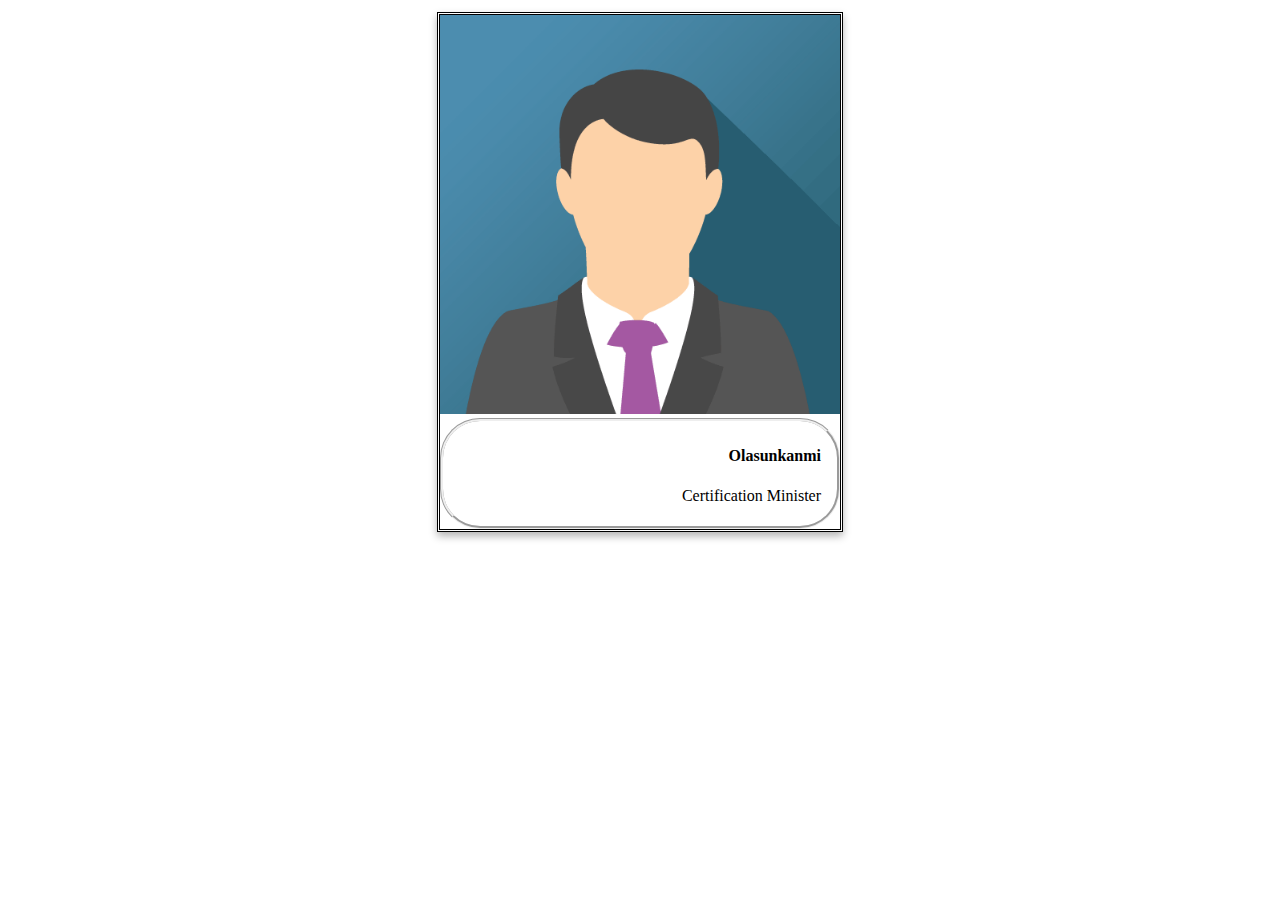
<file: Card/index.html>
<!DOCTYPE html>
<html lang="en">
<head>
    <meta charset="UTF-8">
    <meta http-equiv="X-UA-Compatible" content="IE=edge">
    <meta name="viewport" content="width=device-width, initial-scale=1.0">
    <title>card</title>
    <link rel="stylesheet" href="style.css">
</head>
<body> 

   <div class="card">
       <img src="Asset/Card Img" alt="">
   <div class="container">
   <h4>Olasunkanmi</h4>
   <p>Certification Minister</p>
   </div>
   </div>
</body>
</html>
</file>
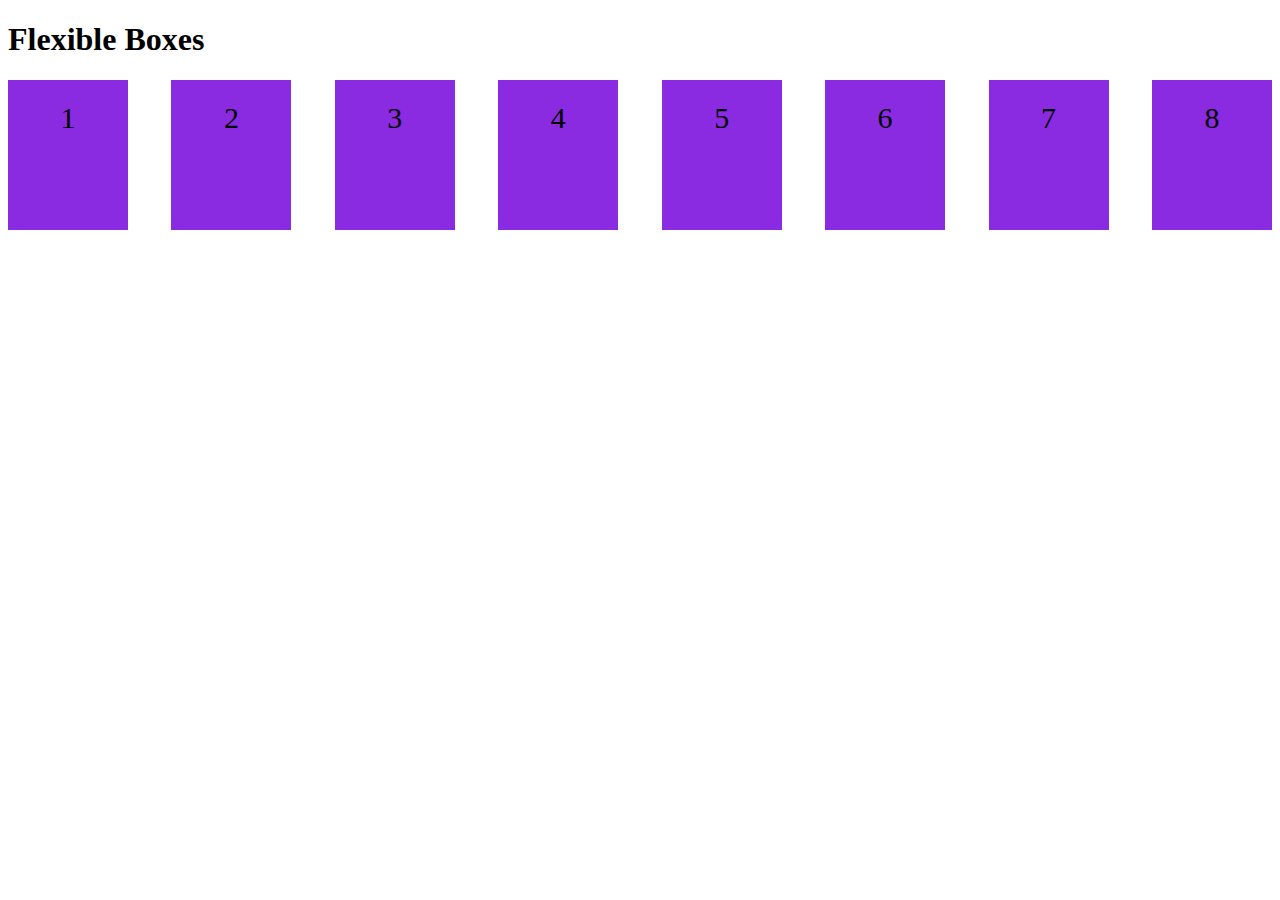
<file: Flex/index.html>
<!DOCTYPE html>
<html lang="en">
<head>
    <meta charset="UTF-8">
    <meta http-equiv="X-UA-Compatible" content="IE=edge">
    <meta name="viewport" content="width=device-width, initial-scale=1.0">
    <title>Flex Display</title>
    <link rel="stylesheet" href="style.css">
</head>
<body>
    <h1>Flexible Boxes</h1>
    <!-- This is our flex display -->
    <div class="flex-container">
        <div>1</div>
        <div>2</div>
        <div>3</div>
        <div>4</div>
        <div>5</div>
        <div>6</div>
        <div>7</div>
        <div>8</div>
        
    </div>


    
</body>
</html>
</file>
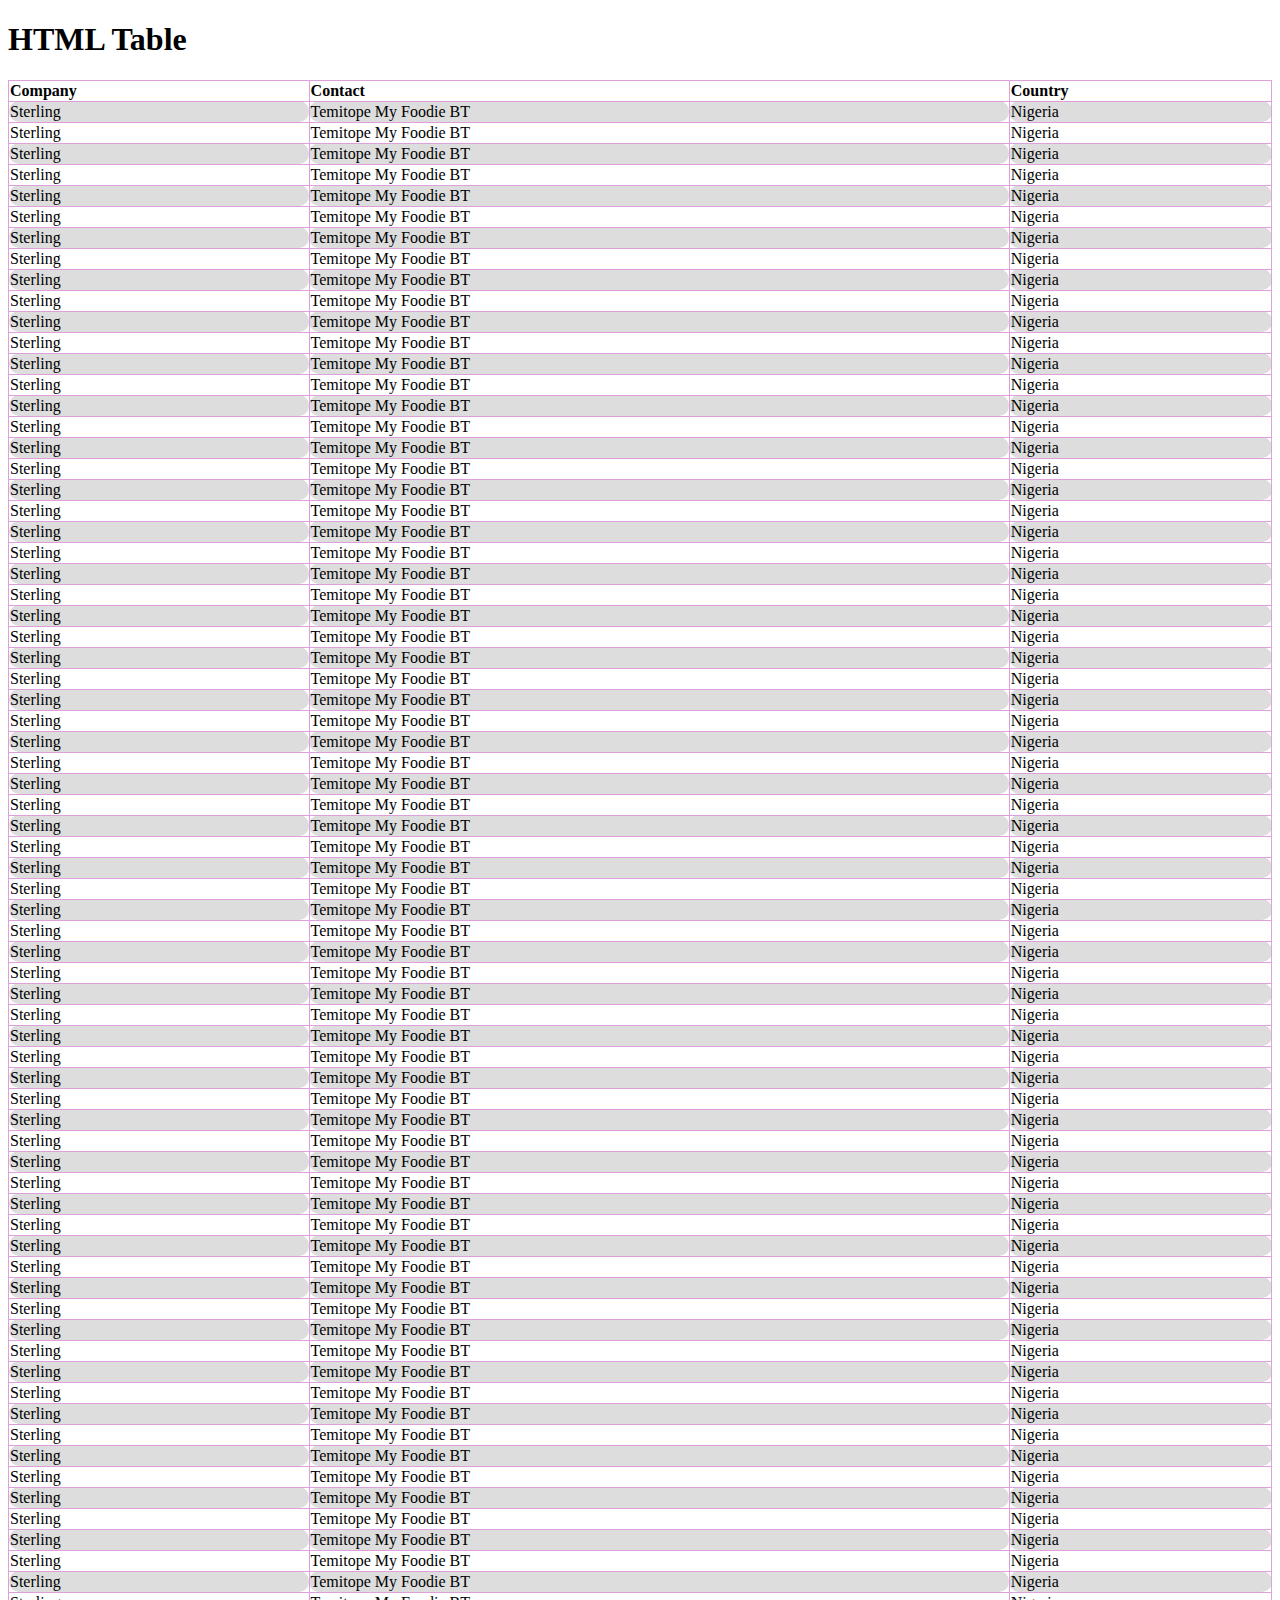
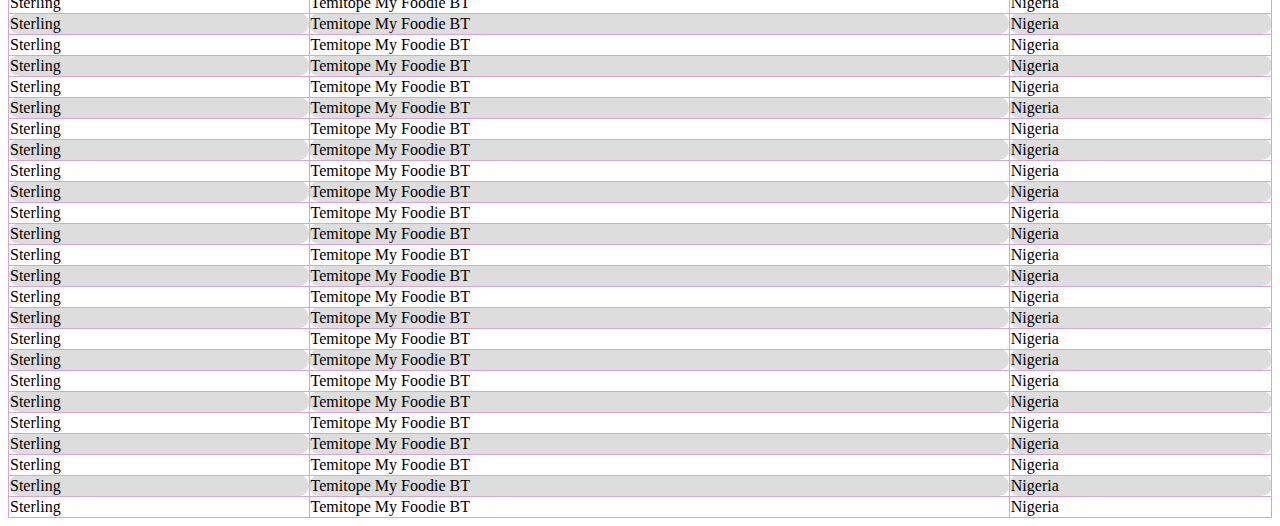
<file: HTML-TABLE/index.html>
<!DOCTYPE html>
<html lang="en">
<head>
    <meta charset="UTF-8">
    <meta http-equiv="X-UA-Compatible" content="IE=edge">
    <meta name="viewport" content="width=, initial-scale=1.0">
    <title>Sorted</title>
    <link rel="stylesheet" href="style.css">
</head>
<body>
    <h1>HTML Table</h1>

    <table>

        <tr>

            <th>Company</th>
            <th>Contact</th>
            <th>Country</th>
        </tr>

        <tr>
            <td>Sterling</td>
            <td>Temitope My Foodie BT</td>
            <td>Nigeria</td>
        </tr>

        <tr>
            <td>Sterling</td>
            <td>Temitope My Foodie BT</td>
            <td>Nigeria</td>
        </tr>

        <tr>
            <td>Sterling</td>
            <td>Temitope My Foodie BT</td>
            <td>Nigeria</td>
        </tr>

        <tr>
            <td>Sterling</td>
            <td>Temitope My Foodie BT</td>
            <td>Nigeria</td>
        </tr>

        <tr>
            <td>Sterling</td>
            <td>Temitope My Foodie BT</td>
            <td>Nigeria</td>
        </tr>
        <tr>
            <td>Sterling</td>
            <td>Temitope My Foodie BT</td>
            <td>Nigeria</td>
        </tr>
        <tr>
            <td>Sterling</td>
            <td>Temitope My Foodie BT</td>
            <td>Nigeria</td>
        </tr>
        <tr>
            <td>Sterling</td>
            <td>Temitope My Foodie BT</td>
            <td>Nigeria</td>
        </tr>
        <tr>
            <td>Sterling</td>
            <td>Temitope My Foodie BT</td>
            <td>Nigeria</td>
        </tr>
        <tr>
            <td>Sterling</td>
            <td>Temitope My Foodie BT</td>
            <td>Nigeria</td>
        </tr>
        <tr>
            <td>Sterling</td>
            <td>Temitope My Foodie BT</td>
            <td>Nigeria</td>
        </tr>
        <tr>
            <td>Sterling</td>
            <td>Temitope My Foodie BT</td>
            <td>Nigeria</td>
        </tr>
        <tr>
            <td>Sterling</td>
            <td>Temitope My Foodie BT</td>
            <td>Nigeria</td>
        </tr>
        <tr>
            <td>Sterling</td>
            <td>Temitope My Foodie BT</td>
            <td>Nigeria</td>
        </tr>
        <tr>
            <td>Sterling</td>
            <td>Temitope My Foodie BT</td>
            <td>Nigeria</td>
        </tr>
        <tr>
            <td>Sterling</td>
            <td>Temitope My Foodie BT</td>
            <td>Nigeria</td>
        </tr>
        <tr>
            <td>Sterling</td>
            <td>Temitope My Foodie BT</td>
            <td>Nigeria</td>
        </tr>
        <tr>
            <td>Sterling</td>
            <td>Temitope My Foodie BT</td>
            <td>Nigeria</td>
        </tr>
        <tr>
            <td>Sterling</td>
            <td>Temitope My Foodie BT</td>
            <td>Nigeria</td>
        </tr>
        <tr>
            <td>Sterling</td>
            <td>Temitope My Foodie BT</td>
            <td>Nigeria</td>
        </tr>
        <tr>
            <td>Sterling</td>
            <td>Temitope My Foodie BT</td>
            <td>Nigeria</td>
        </tr>
        <tr>
            <td>Sterling</td>
            <td>Temitope My Foodie BT</td>
            <td>Nigeria</td>
        </tr>
        <tr>
            <td>Sterling</td>
            <td>Temitope My Foodie BT</td>
            <td>Nigeria</td>
        </tr>
        <tr>
            <td>Sterling</td>
            <td>Temitope My Foodie BT</td>
            <td>Nigeria</td>
        </tr>
        <tr>
            <td>Sterling</td>
            <td>Temitope My Foodie BT</td>
            <td>Nigeria</td>
        </tr>
        <tr>
            <td>Sterling</td>
            <td>Temitope My Foodie BT</td>
            <td>Nigeria</td>
        </tr>
        <tr>
            <td>Sterling</td>
            <td>Temitope My Foodie BT</td>
            <td>Nigeria</td>
        </tr>
        <tr>
            <td>Sterling</td>
            <td>Temitope My Foodie BT</td>
            <td>Nigeria</td>
        </tr>
        <tr>
            <td>Sterling</td>
            <td>Temitope My Foodie BT</td>
            <td>Nigeria</td>
        </tr>
        <tr>
            <td>Sterling</td>
            <td>Temitope My Foodie BT</td>
            <td>Nigeria</td>
        </tr>
        <tr>
            <td>Sterling</td>
            <td>Temitope My Foodie BT</td>
            <td>Nigeria</td>
        </tr>
        <tr>
            <td>Sterling</td>
            <td>Temitope My Foodie BT</td>
            <td>Nigeria</td>
        </tr>
        <tr>
            <td>Sterling</td>
            <td>Temitope My Foodie BT</td>
            <td>Nigeria</td>
        </tr>
        <tr>
            <td>Sterling</td>
            <td>Temitope My Foodie BT</td>
            <td>Nigeria</td>
        </tr>
        <tr>
            <td>Sterling</td>
            <td>Temitope My Foodie BT</td>
            <td>Nigeria</td>
        </tr>
        <tr>
            <td>Sterling</td>
            <td>Temitope My Foodie BT</td>
            <td>Nigeria</td>
        </tr>
        <tr>
            <td>Sterling</td>
            <td>Temitope My Foodie BT</td>
            <td>Nigeria</td>
        </tr>
        <tr>
            <td>Sterling</td>
            <td>Temitope My Foodie BT</td>
            <td>Nigeria</td>
        </tr>
        <tr>
            <td>Sterling</td>
            <td>Temitope My Foodie BT</td>
            <td>Nigeria</td>
        </tr>
        <tr>
            <td>Sterling</td>
            <td>Temitope My Foodie BT</td>
            <td>Nigeria</td>
        </tr>
        <tr>
            <td>Sterling</td>
            <td>Temitope My Foodie BT</td>
            <td>Nigeria</td>
        </tr>
        <tr>
            <td>Sterling</td>
            <td>Temitope My Foodie BT</td>
            <td>Nigeria</td>
        </tr>
        <tr>
            <td>Sterling</td>
            <td>Temitope My Foodie BT</td>
            <td>Nigeria</td>
        </tr>
        <tr>
            <td>Sterling</td>
            <td>Temitope My Foodie BT</td>
            <td>Nigeria</td>
        </tr>
        <tr>
            <td>Sterling</td>
            <td>Temitope My Foodie BT</td>
            <td>Nigeria</td>
        </tr>
        <tr>
            <td>Sterling</td>
            <td>Temitope My Foodie BT</td>
            <td>Nigeria</td>
        </tr>
        <tr>
            <td>Sterling</td>
            <td>Temitope My Foodie BT</td>
            <td>Nigeria</td>
        </tr>
        <tr>
            <td>Sterling</td>
            <td>Temitope My Foodie BT</td>
            <td>Nigeria</td>
        </tr>
        <tr>
            <td>Sterling</td>
            <td>Temitope My Foodie BT</td>
            <td>Nigeria</td>
        </tr>
        <tr>
            <td>Sterling</td>
            <td>Temitope My Foodie BT</td>
            <td>Nigeria</td>
        </tr>
        <tr>
            <td>Sterling</td>
            <td>Temitope My Foodie BT</td>
            <td>Nigeria</td>
        </tr>
        <tr>
            <td>Sterling</td>
            <td>Temitope My Foodie BT</td>
            <td>Nigeria</td>
        </tr>
        <tr>
            <td>Sterling</td>
            <td>Temitope My Foodie BT</td>
            <td>Nigeria</td>
        </tr>
        <tr>
            <td>Sterling</td>
            <td>Temitope My Foodie BT</td>
            <td>Nigeria</td>
        </tr>
        <tr>
            <td>Sterling</td>
            <td>Temitope My Foodie BT</td>
            <td>Nigeria</td>
        </tr>
        <tr>
            <td>Sterling</td>
            <td>Temitope My Foodie BT</td>
            <td>Nigeria</td>
        </tr>
        <tr>
            <td>Sterling</td>
            <td>Temitope My Foodie BT</td>
            <td>Nigeria</td>
        </tr>
        <tr>
            <td>Sterling</td>
            <td>Temitope My Foodie BT</td>
            <td>Nigeria</td>
        </tr>
        <tr>
            <td>Sterling</td>
            <td>Temitope My Foodie BT</td>
            <td>Nigeria</td>
        </tr>
        <tr>
            <td>Sterling</td>
            <td>Temitope My Foodie BT</td>
            <td>Nigeria</td>
        </tr>
        <tr>
            <td>Sterling</td>
            <td>Temitope My Foodie BT</td>
            <td>Nigeria</td>
        </tr>
        <tr>
            <td>Sterling</td>
            <td>Temitope My Foodie BT</td>
            <td>Nigeria</td>
        </tr>
        <tr>
            <td>Sterling</td>
            <td>Temitope My Foodie BT</td>
            <td>Nigeria</td>
        </tr>
        <tr>
            <td>Sterling</td>
            <td>Temitope My Foodie BT</td>
            <td>Nigeria</td>
        </tr>
        <tr>
            <td>Sterling</td>
            <td>Temitope My Foodie BT</td>
            <td>Nigeria</td>
        </tr>
        <tr>
            <td>Sterling</td>
            <td>Temitope My Foodie BT</td>
            <td>Nigeria</td>
        </tr>
        <tr>
            <td>Sterling</td>
            <td>Temitope My Foodie BT</td>
            <td>Nigeria</td>
        </tr>
        <tr>
            <td>Sterling</td>
            <td>Temitope My Foodie BT</td>
            <td>Nigeria</td>
        </tr>
        <tr>
            <td>Sterling</td>
            <td>Temitope My Foodie BT</td>
            <td>Nigeria</td>
        </tr>
        <tr>
            <td>Sterling</td>
            <td>Temitope My Foodie BT</td>
            <td>Nigeria</td>
        </tr>
        <tr>
            <td>Sterling</td>
            <td>Temitope My Foodie BT</td>
            <td>Nigeria</td>
        </tr>
        <tr>
            <td>Sterling</td>
            <td>Temitope My Foodie BT</td>
            <td>Nigeria</td>
        </tr>
        <tr>
            <td>Sterling</td>
            <td>Temitope My Foodie BT</td>
            <td>Nigeria</td>
        </tr>
        <tr>
            <td>Sterling</td>
            <td>Temitope My Foodie BT</td>
            <td>Nigeria</td>
        </tr>
        <tr>
            <td>Sterling</td>
            <td>Temitope My Foodie BT</td>
            <td>Nigeria</td>
        </tr>
        <tr>
            <td>Sterling</td>
            <td>Temitope My Foodie BT</td>
            <td>Nigeria</td>
        </tr>
        <tr>
            <td>Sterling</td>
            <td>Temitope My Foodie BT</td>
            <td>Nigeria</td>
        </tr>
        <tr>
            <td>Sterling</td>
            <td>Temitope My Foodie BT</td>
            <td>Nigeria</td>
        </tr>
        <tr>
            <td>Sterling</td>
            <td>Temitope My Foodie BT</td>
            <td>Nigeria</td>
        </tr>
        <tr>
            <td>Sterling</td>
            <td>Temitope My Foodie BT</td>
            <td>Nigeria</td>
        </tr>
        <tr>
            <td>Sterling</td>
            <td>Temitope My Foodie BT</td>
            <td>Nigeria</td>
        </tr>
        <tr>
            <td>Sterling</td>
            <td>Temitope My Foodie BT</td>
            <td>Nigeria</td>
        </tr>
        <tr>
            <td>Sterling</td>
            <td>Temitope My Foodie BT</td>
            <td>Nigeria</td>
        </tr>
        <tr>
            <td>Sterling</td>
            <td>Temitope My Foodie BT</td>
            <td>Nigeria</td>
        </tr>
        <tr>
            <td>Sterling</td>
            <td>Temitope My Foodie BT</td>
            <td>Nigeria</td>
        </tr>
        <tr>
            <td>Sterling</td>
            <td>Temitope My Foodie BT</td>
            <td>Nigeria</td>
        </tr>
        <tr>
            <td>Sterling</td>
            <td>Temitope My Foodie BT</td>
            <td>Nigeria</td>
        </tr>
        <tr>
            <td>Sterling</td>
            <td>Temitope My Foodie BT</td>
            <td>Nigeria</td>
        </tr>
        <tr>
            <td>Sterling</td>
            <td>Temitope My Foodie BT</td>
            <td>Nigeria</td>
        </tr>
        <tr>
            <td>Sterling</td>
            <td>Temitope My Foodie BT</td>
            <td>Nigeria</td>
        </tr>
        <tr>
            <td>Sterling</td>
            <td>Temitope My Foodie BT</td>
            <td>Nigeria</td>
        </tr>
        <tr>
            <td>Sterling</td>
            <td>Temitope My Foodie BT</td>
            <td>Nigeria</td>
        </tr>
        <tr>
            <td>Sterling</td>
            <td>Temitope My Foodie BT</td>
            <td>Nigeria</td>
        </tr>
        <tr>
            <td>Sterling</td>
            <td>Temitope My Foodie BT</td>
            <td>Nigeria</td>
        </tr>
        <tr>
            <td>Sterling</td>
            <td>Temitope My Foodie BT</td>
            <td>Nigeria</td>
        </tr>
        <tr>
            <td>Sterling</td>
            <td>Temitope My Foodie BT</td>
            <td>Nigeria</td>
        </tr>
    </table>
</body>
</html>
</file>
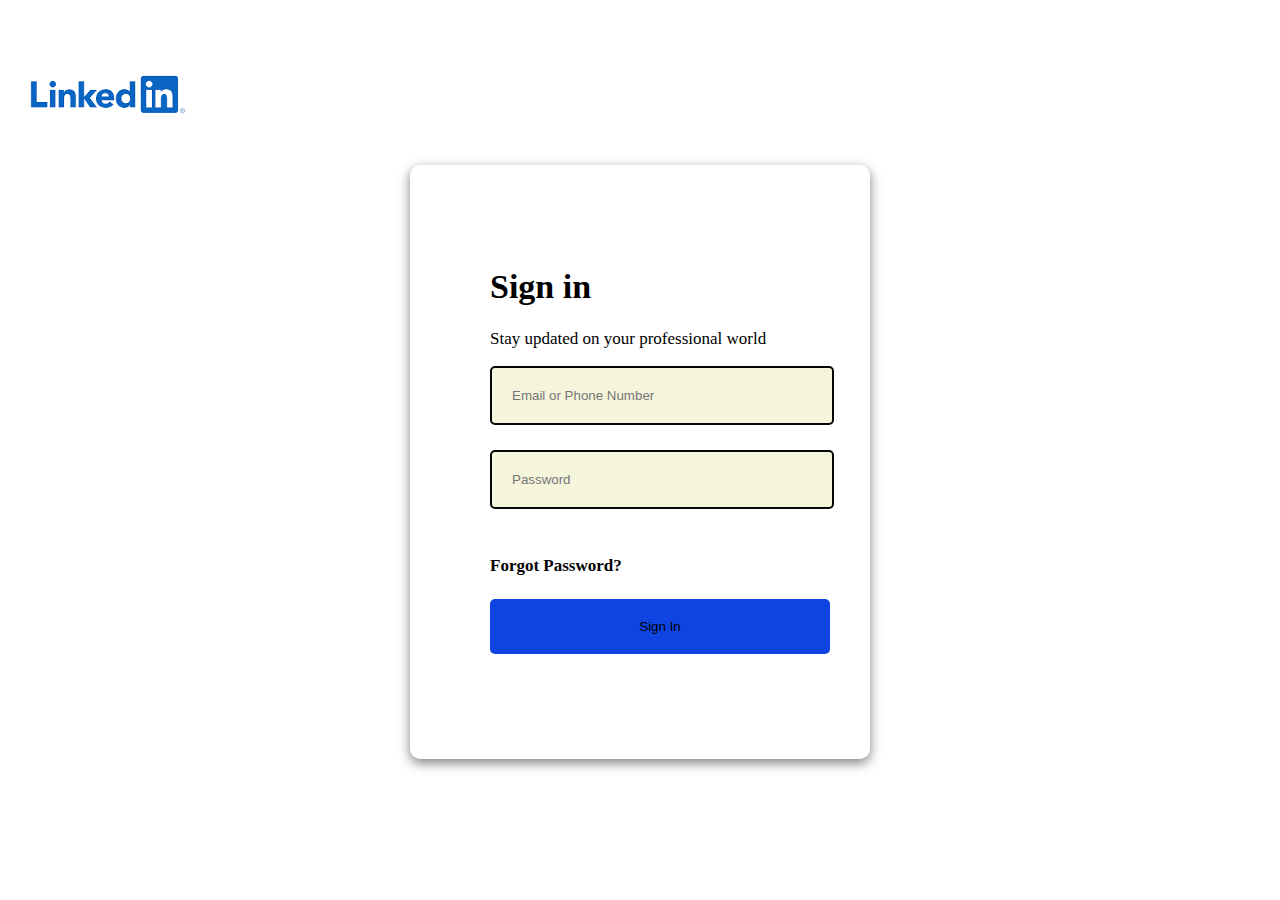
<file: LinkedIn sign in and sign up project/Index.html>
<!DOCTYPE html>
<html lang="en">
<head>
    <meta charset="UTF-8">
    <meta http-equiv="X-UA-Compatible" content="IE=edge">
    <meta name="viewport" content="width=device-width, initial-scale=1.0">
    <title>LinkedIn</title>
    <link rel="stylesheet" href="style.css">
</head>
<body>

   <img src="Asset/LinkedIn Img.jpg" alt=""> 

   <form action="" method="post">

   <h1>Sign in</h1>

   <p>Stay updated on your professional world</p>

    <div>
        
       <input type="text" placeholder="Email or Phone Number">
        
        <input type="password" placeholder="Password">

        <h4>Forgot Password?</h4>

     <div><input type="submit" class="submit" value="Sign In"></div> 
    </div>
  


</form>


</body>
</html>
</file>
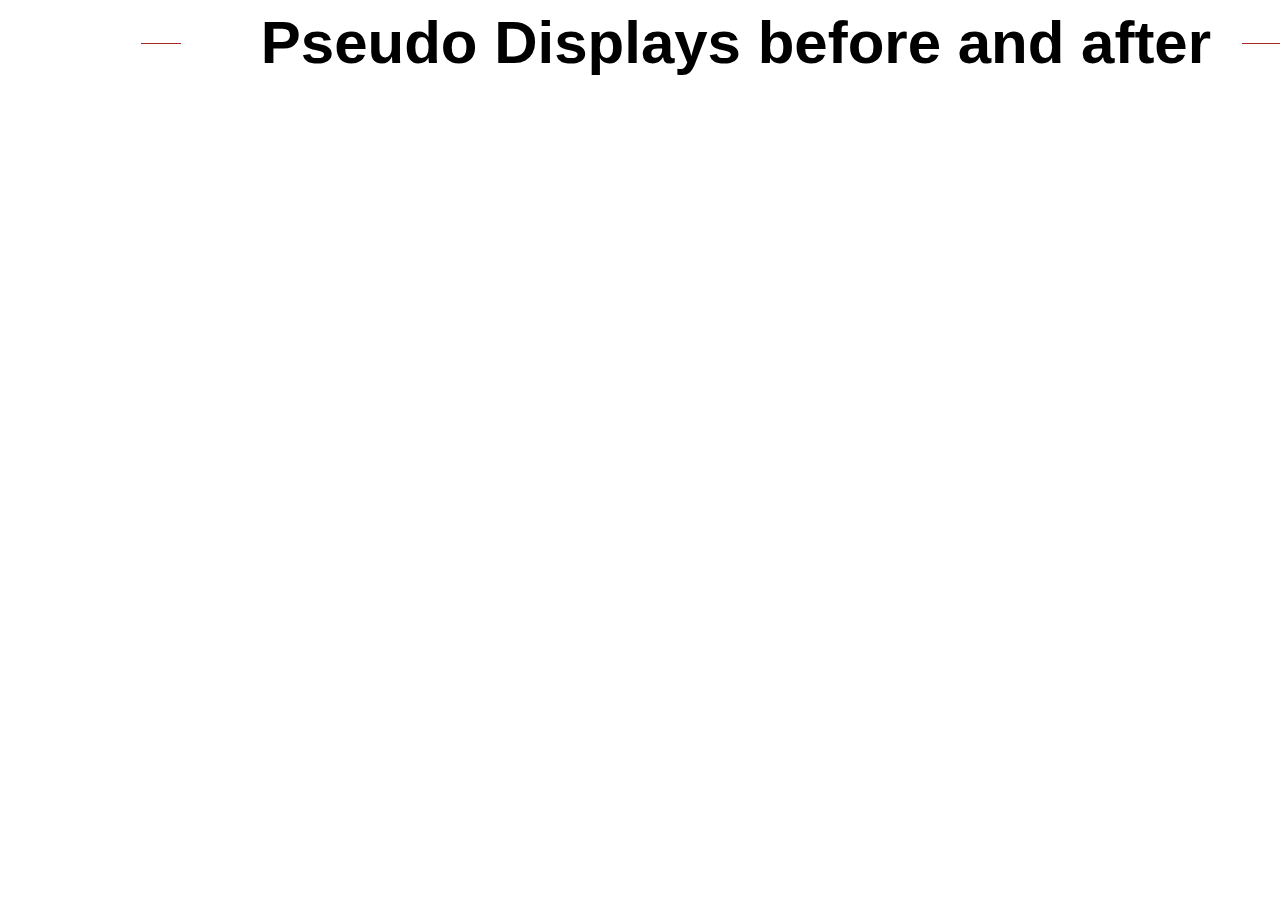
<file: PSEUDO/Index.html>
<!DOCTYPE html>
<html lang="en">
<head>
    <meta charset="UTF-8">
    <meta http-equiv="X-UA-Compatible" content="IE=edge">
    <meta name="viewport" content="width=device-width, initial-scale=1.0">
    <title>Pseudo Element</title>

    <style>
        h1{
            margin-top: 8px;
            font-family: Arial, Helvetica, sans-serif;
            font-size: 60px;
            position: relative;
            width: 80%;
            margin-left: auto;
        }
        h1::before{
            content: '';
            width: 40px;
            height: 1px;
            background-color: brown;
            display: inline-block;
           position: absolute;
           top: 35px;
           left: -120px;

        }

        h1::after{
            content: '';
            width: 40px;
            height: 1px;
            background-color: brown;
            display: inline-block;
           position: absolute;
           top: 35px;
           right: -10px;
           
        }

    </style>
</head>
<body>

 <h1>Pseudo Displays before and after</h1>   
</body>
</html>
</file>
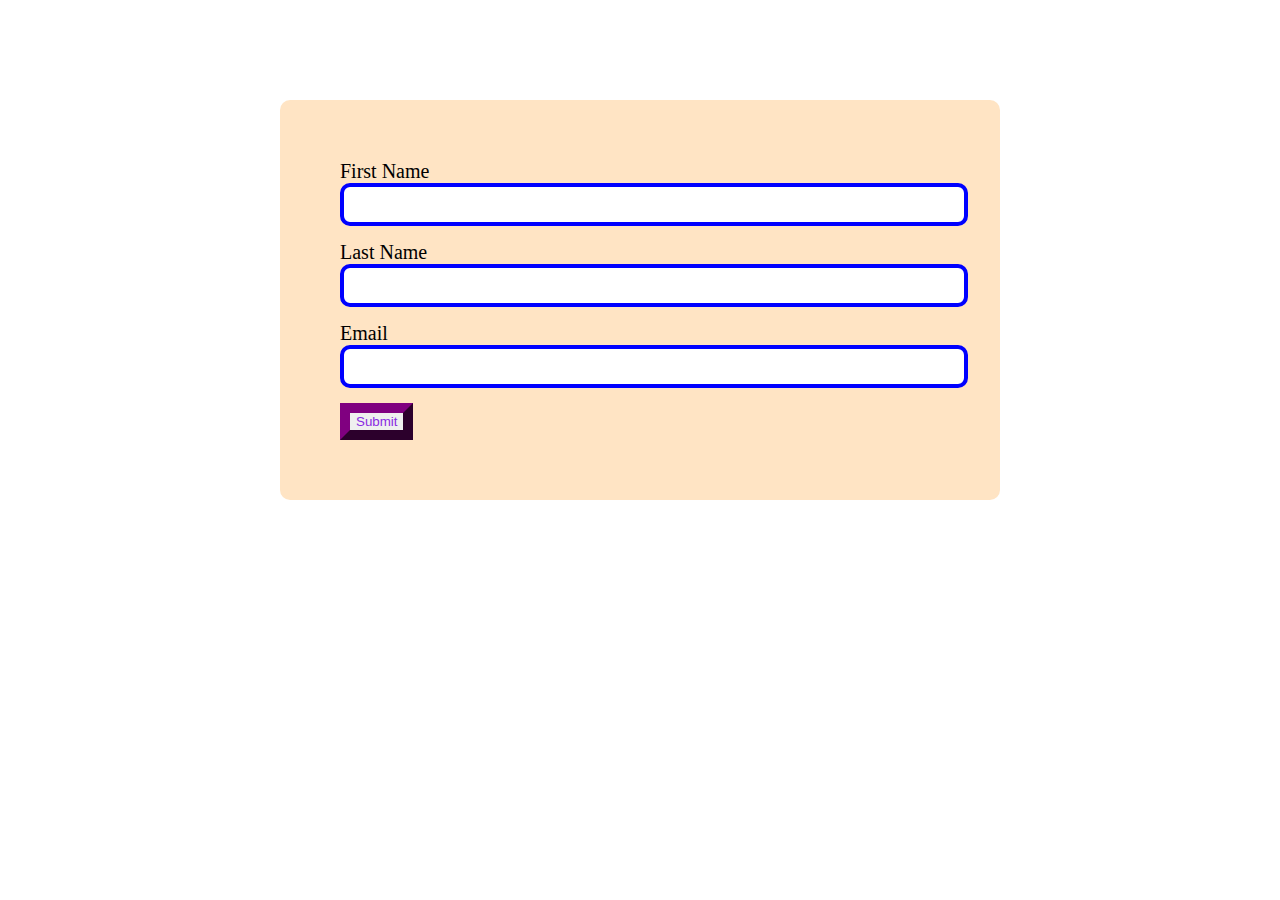
<file: Form Input/input.html>
<!DOCTYPE html>
<html lang="en">
<head>
    <meta charset="UTF-8">
    <meta http-equiv="X-UA-Compatible" content="IE=edge">
    <meta name="viewport" content="width=device-width, initial-scale=1.0">
    <title>Form Tutorial</title>
    <link rel="stylesheet" href="style.css">
</head>
<body>

    <form action="" method="post">
    <div>
        <label for="first-name">First Name</label>
        <input type="text" name="first-name" required>
    </div>

    <DIV>
        <label for="last-name">Last Name</label>
        <input type="text" name="last-name" required>
    </DIV>

    <div>
        <label for="email">Email</label>
        <input type="text" name="email" required>
    </div>

<input type="submit" class="submit" value="Submit">

</form>

</body>
</html>
</file>
<file: Card/style.css>
.card{
    box-shadow: 0px 4px 8px 0 rgba(0, 0, 0, 0.3) ; 
    transition: 0.3s;
    width: 400px;
    margin: 12px auto;
    background-origin: padding-box;
    background-image: -webkit-linear-gradient();
    border-style: double;
    background: scroll;
}
.card:hover {
    box-shadow: 0px 8px 16px 0 rgba(0, 0, 0, 0.2);

}
.container {
padding: 5px 16px;
text-align: right;
border-style: groove;
border-radius: 40px;
}
.card img {
    width: 100%;
}
</file>
<file: Flex/style.css>
.flex-container{
    display: flex;
    justify-content: space-between;
}
.flex-container > div{
    background-color: blueviolet;
    width: 120px;
    height: 150px;
    text-align: center;
    font-size: 30px;
    line-height: 75px;
}
</file>
<file: HTML-TABLE/style.css>
table{
    font-family: 'Times New Roman', Times, serif;
    border-collapse: collapse;
    width: 100%;
}
td, th{
    border: 1px solid plum;
    text-align: left;
    border-radius: 10px;
}
tr:nth-child(even){
    background-color: #dddddd;
}
</file>
<file: LinkedIn sign in and sign up project/style.css>
form{
    max-width: 300px;
    background-color: rgb(255, 255, 255);
    box-shadow: 0 4px 12px rgb(0 0 0 / 50%);
    transition: 0.5s;
    margin: auto;
    padding: 80px;
border-radius: 10px;
font-size: 17px;
}

form div input {
width: 100%;
background-color: beige;
padding: 20px;
margin-bottom: 25px;
border-radius: 5px;
border: solid 2px rgb(6, 6, 7);
outline: 0;
}

body img{
    width: 200px;
    text-align: left;
    padding-top: 20px;
}

form div div input{
    background-color: rgb(15 68 224);
    width: 340px;
    height: 55px;
    border: none;
    

}
</file>
<file: Form Input/style.css>
form{
max-width: 600px;
background-color: bisque;
margin: 100px auto;
padding: 60px;
border-radius: 10px;
font-size: 20px;
}

form div input{
    width: 100%;
    padding: 10px;
    margin-bottom: 15px;
    border-radius: 10px;
    border: solid 4px blue;
    outline: 0;
}
form div input:focus{
    border-color: brown;

}
form .submit {
    color: blueviolet;
    color-scheme: light;
    border: transparent 10px aquamarine;
    border-color: purple;
    border-width: 10px;
}
</file>
